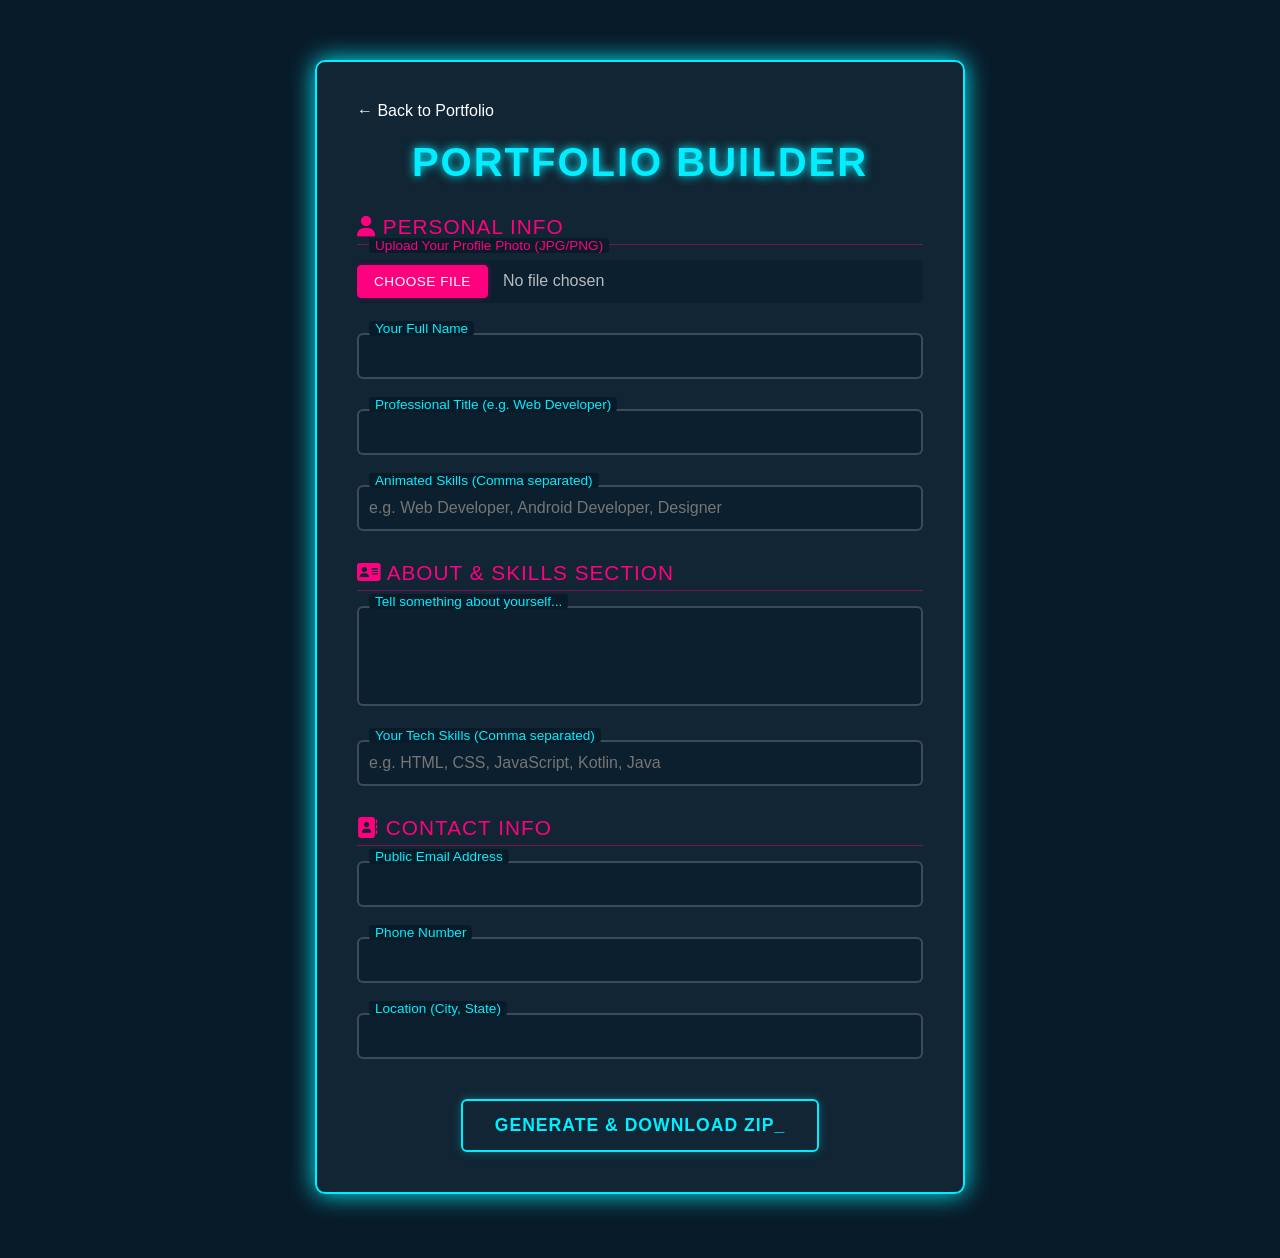
<file: create.html>
<!DOCTYPE html>
<html lang="en">
<head>
    <meta charset="UTF-8">
    <meta name="viewport" content="width=device-width, initial-scale=1.0">
    <title>Create Your Portfolio</title>
    <!-- Browser Tab Logo (Favicon) Fix -->
<!-- ORIGINAL BRAND LOGO: THE CYBER CORE NEXUS -->
<link rel="icon" type="image/svg+xml" href="data:image/svg+xml;utf8,<svg xmlns='http://www.w3.org/2000/svg' viewBox='0 0 32 32' width='96' height='96'><defs><linearGradient id='mohitBrand2' x1='0% ' y1='0% ' x2='100% ' y2='100% '><stop offset='0% ' stop-color='%2300eeff'/><stop offset='100% ' stop-color='%23ff007f'/></linearGradient></defs><path fill='none' stroke='url(%23mohitBrand2)' stroke-width='3' stroke-linejoin='round' d='M16 3l11 6v12l-11 8-11-8V9l11-6z'/><circle cx='16' cy='15' r='3' fill='%23ff007f'/><path fill='%2300eeff' d='M16 7v3m-5 5h3m5 0h3'/></svg>">
    <link rel="stylesheet" href="https://cdnjs.cloudflare.com/ajax/libs/font-awesome/6.5.1/css/all.min.css">
    <link rel="stylesheet" href="create-style.css">
</head>
<body>

    <div class="builder-container">
        <a href="index.html" class="back-home">← Back to Portfolio</a>
        <h1 class="builder-title">Portfolio Builder</h1>
        
        <form action="insert.php" method="POST" enctype="multipart/form-data">
            
            <div class="form-section-title"><i class="fa-solid fa-user"></i> Personal Info</div>
            
            <div class="input-group">
                <input type="file" name="user_image" accept="image/*" required style="border: none; padding: 5px 0;">
                <label style="top: -22px; color: #ff007f; font-size: 0.85rem;">Upload Your Profile Photo (JPG/PNG)</label>
            </div>

            <div class="input-group">
                <input type="text" name="user_name" required>
                <label>Your Full Name</label>
            </div>
            
            <div class="input-group">
                <input type="text" name="user_title" required>
                <label>Professional Title (e.g. Web Developer)</label>
            </div>

            <div class="input-group">
                <input type="text" name="user_typed_text" placeholder="e.g. Web Developer, Android Developer, Designer" required>
                <label>Animated Skills (Comma separated)</label>
            </div>

            <div class="form-section-title"><i class="fa-solid fa-address-card"></i> About & Skills Section</div>
            <div class="input-group">
                <textarea name="user_about" rows="4" required></textarea>
                <label>Tell something about yourself...</label>
            </div>

            <div class="input-group">
                <input type="text" name="user_skills" placeholder="e.g. HTML, CSS, JavaScript, Kotlin, Java" required>
                <label>Your Tech Skills (Comma separated)</label>
            </div>

            <div class="form-section-title"><i class="fa-solid fa-address-book"></i> Contact Info</div>
            <div class="input-group">
                <input type="email" name="user_email" required>
                <label>Public Email Address</label>
            </div>
            <div class="input-group">
                <input type="text" name="user_phone" required>
                <label>Phone Number</label>
            </div>
            <div class="input-group">
                <input type="text" name="user_location" required>
                <label>Location (City, State)</label>
            </div>

            <div style="margin-top: 40px; text-align: center;">
                <button type="submit" class="cyber-btn">
                    <span>Generate & Download Zip_</span>
                </button>
            </div>
        </form>
    </div>

</body>
</html>
</file>
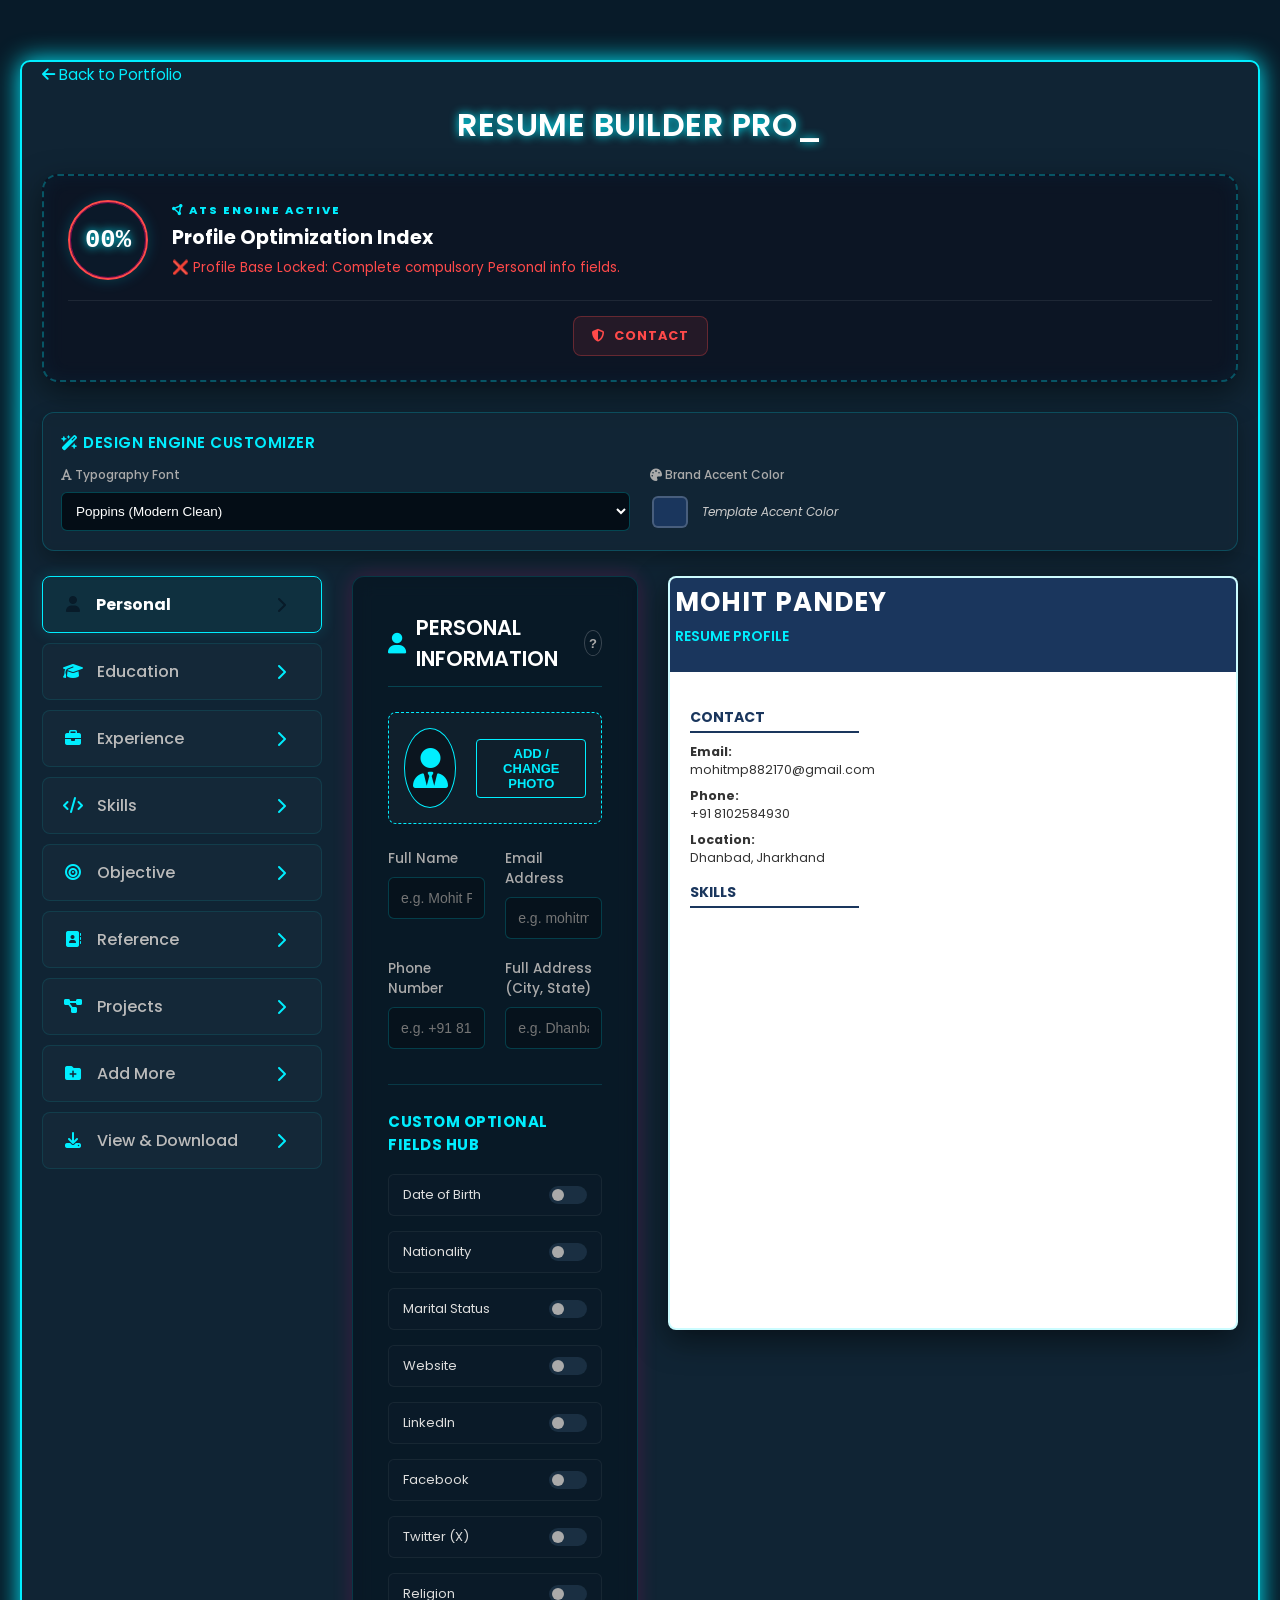
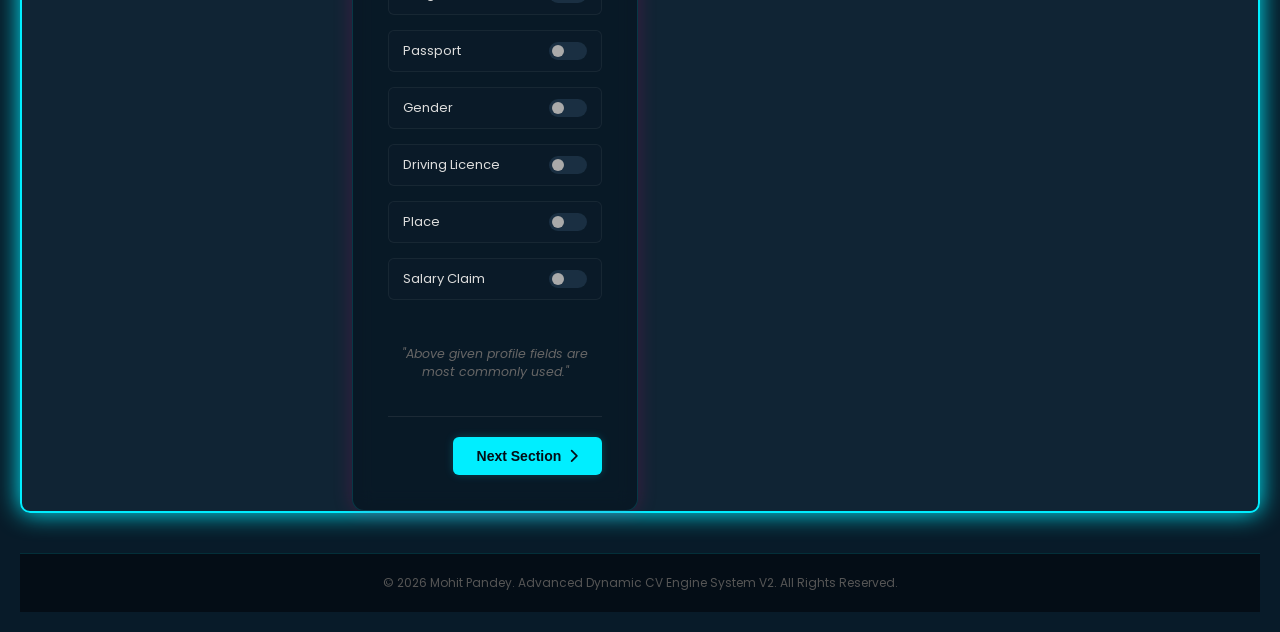
<file: resume.html>
<!DOCTYPE html>
<html lang="en">
<head>
    <meta charset="UTF-8">
    <meta name="viewport" content="width=device-width, initial-scale=1.0">
    <title>Resume Builder Pro | Studio Edition</title>
    <link rel="icon" type="image/svg+xml" href="data:image/svg+xml;utf8,<svg xmlns='http://www.w3.org/2000/svg' viewBox='0 0 32 32' width='96' height='96'><defs><linearGradient id='mohitBrand2' x1='0% ' y1='0% ' x2='100% ' y2='100% '><stop offset='0% ' stop-color='%2300eeff'/><stop offset='100% ' stop-color='%23ff007f'/></linearGradient></defs><path fill='none' stroke='url(%23mohitBrand2)' stroke-width='3' stroke-linejoin='round' d='M16 3l11 6v12l-11 8-11-8V9l11-6z'/><circle cx='16' cy='15' r='3' fill='%23ff007f'/><path fill='%2300eeff' d='M16 7v3m-5 5h3m5 0h3'/></svg>">
    <link rel="stylesheet" href="https://cdnjs.cloudflare.com/ajax/libs/font-awesome/6.5.1/css/all.min.css">

    <link rel="preconnect" href="https://fonts.googleapis.com">
    <link rel="preconnect" href="https://fonts.gstatic.com" crossorigin>
    <link href="https://fonts.googleapis.com/css2?family=Montserrat:ital,wght@0,100..900;1,100..900&family=Poppins:ital,wght@0,100..900;1,100..900&family=Roboto:ital,wght@0,100..900;1,100..900&display=swap" rel="stylesheet">
    <link rel="stylesheet" href="resume-style.css">
    <style>
        .builder-container { max-width: 1300px; margin: 40px auto; padding: 0 20px; }
        .builder-title { font-size: 2rem; color: #fff; margin-bottom: 25px; font-weight: 600; letter-spacing: 0.5px; }
        .back-home { color: #0ef; text-decoration: none; font-size: 0.95rem; margin-bottom: 15px; display: inline-block; transition: 0.3s; }
        .back-home:hover { text-shadow: 0 0 10px #0ef; }
        
        .resume-layout { display: flex; gap: 30px; margin-top: 20px; }
        .resume-sidebar { flex: 0 0 280px; display: flex; flex-direction: column; gap: 10px; }
        .section-tab { background: rgba(255,255,255,0.02); border: 1px solid rgba(0,239,255,0.1); color: #bbb; padding: 15px 20px; border-radius: 8px; cursor: pointer; display: flex; justify-content: space-between; align-items: center; transition: 0.3s; font-weight: 500; }
        .section-tab i.fa-solid { width: 20px; text-align: center; margin-right: 10px; color: #0ef; }
        .section-tab.active { background: rgba(0,239,255,0.06); border-color: #0ef; color: #fff; box-shadow: 0 0 15px rgba(0,239,255,0.15); }
        
        .form-content-area { flex: 1; background: rgba(6, 19, 31, 0.65); border: 1px solid rgba(0,239,255,0.15); padding: 35px; border-radius: 12px; min-height: 580px; backdrop-filter: blur(10px); position: relative; }
        .resume-form-section { display: none; }
        .resume-form-section.active { display: block; animation: sectionFade 0.4s ease; }
        @keyframes sectionFade { from { opacity: 0; transform: translateY(8px); } to { opacity: 1; transform: translateY(0); } }
        
        .section-header-row { display: flex; justify-content: space-between; align-items: center; border-bottom: 1px solid rgba(0,239,255,0.2); padding-bottom: 12px; margin-bottom: 25px; }
        .form-section-title { font-size: 1.3rem; font-weight: 600; color: #fff; display: flex; align-items: center; gap: 10px; }
        .form-section-title i { color: #0ef; }
        .help-trigger-btn { background: transparent; border: 1px solid rgba(255,255,255,0.2); color: #aaa; width: 26px; height: 26px; border-radius: 50%; cursor: pointer; font-weight: 600; font-size: 13px; transition: 0.3s; }
        .help-trigger-btn:hover { border-color: #0ef; color: #0ef; }
        
        .help-panel { display: none; background: rgba(0,0,0,0.3); border-left: 3px solid #0ef; padding: 15px; margin-bottom: 20px; border-radius: 0 6px 6px 0; }
        .help-panel h4 { font-size: 14px; color: #0ef; margin-bottom: 6px; }
        .help-panel ul { padding-left: 18px; font-size: 13px; color: #ccc; line-height: 1.6; }
        .help-panel ul li span { color: #ff007f; font-weight: bold; }
        
        .form-grid-matrix { display: grid; grid-template-columns: repeat(2, 1fr); gap: 20px; }
        .input-group-cell { display: flex; flex-direction: column; gap: 8px; }
        .input-group-cell.full-width { grid-column: span 2; }
        .input-group-cell label { font-size: 13.5px; color: #aaa; font-weight: 500; }
        .input-group-cell input, .input-group-cell textarea { width: 100%; padding: 12px; background: rgba(0,0,0,0.25); border: 1px solid rgba(0,239,255,0.2); border-radius: 6px; color: #fff; font-size: 14px; outline: none; transition: 0.3s; }
        .input-group-cell input:focus, .input-group-cell textarea:focus { border-color: #0ef; box-shadow: 0 0 10px rgba(0,239,255,0.2); }
        
        .optional-switches-box { margin-top: 35px; padding-top: 25px; border-top: 1px solid rgba(0,239,255,0.15); }
        .optional-switches-box h3 { font-size: 15px; color: #0ef; text-transform: uppercase; letter-spacing: 0.5px; margin-bottom: 18px; }
        .switches-grid { display: grid; grid-template-columns: repeat(auto-fill, minmax(180px, 1fr)); gap: 15px; }
        .switch-item { background: rgba(255,255,255,0.01); border: 1px solid rgba(255,255,255,0.05); padding: 10px 14px; border-radius: 6px; display: flex; justify-content: space-between; align-items: center; }
        .switch-item span { font-size: 13px; color: #ddd; }
        
        .switch { position: relative; display: inline-block; width: 38px; height: 18px; }
        .switch input { opacity: 0; width: 0; height: 0; }
        .slider { position: absolute; cursor: pointer; top: 0; left: 0; right: 0; bottom: 0; background-color: #1a2f42; border-radius: 20px; transition: 0.4s; }
        .slider:before { position: absolute; content: ""; height: 12px; width: 12px; left: 3px; bottom: 3px; background-color: #aaa; border-radius: 50%; transition: 0.4s; }
        input:checked + .slider { background-color: rgba(0, 239, 255, 0.2); }
        input:checked + .slider:before { background-color: #0ef; transform: translateX(20px); box-shadow: 0 0 5px #0ef; }
        
        .notice-info-text { font-size: 12.5px; color: #666; font-style: italic; text-align: center; margin-top: 25px; }
        .dynamic-appended-inputs, .dynamic-sections-area { display: grid; grid-template-columns: repeat(2, 1fr); gap: 20px; margin-top: 20px; }
        .dynamic-sections-area { grid-template-columns: 100%; }
        
        .wizard-footer-actions { margin-top: 35px; display: flex; justify-content: flex-end; gap: 15px; border-top: 1px solid rgba(255,255,255,0.08); padding-top: 20px; }
        .nav-action-btn { background: #0ef; color: #040d16; border: none; padding: 11px 24px; font-weight: 600; border-radius: 6px; cursor: pointer; display: flex; align-items: center; gap: 8px; font-size: 14px; transition: 0.3s; }
        .nav-action-btn:hover { background: #00b4d8; transform: translateY(-2px); box-shadow: 0 0 15px #0ef; }
        
        .template-grid { display: grid; grid-template-columns: repeat(4, 1fr); gap: 15px; margin-top: 15px; }
        .template-card { background: #040d16; border: 2px solid rgba(255,255,255,0.08); border-radius: 8px; padding: 10px; cursor: pointer; text-align: center; transition: 0.3s; }
        .template-card.active { border-color: #0ef; box-shadow: 0 0 15px rgba(0,239,255,0.25); }
        .template-card p { font-size: 12px; color: #aaa; margin-top: 8px; font-weight: 500; }
        .template-card.active p { color: #0ef; }
        .tpl-preview { height: 110px; background: #222; border-radius: 4px; }
        .tpl-51 { background: linear-gradient(to right, #0052d4, #fff 40%); }
        .tpl-52 { background: linear-gradient(to bottom, #d4af37 15%, #fff 15%); }
        .tpl-53 { background: linear-gradient(to right, #1e293b 30%, #fff 30%); }
        .tpl-54 { background: #0f172a; border: 1px dashed #0ef; }
        
        .live-canvas-preview-wrapper { width: 100%; background: #fff; color: #333; border-radius: 8px; padding: 40px; margin-top: 25px; box-shadow: 0 10px 30px rgba(0,0,0,0.5); }
        .cv-render-output-box { min-height: 700px; font-family: 'Arial', sans-serif; }
        
        @media (max-width: 768px) {
            .resume-layout { flex-direction: column; }
            .resume-sidebar { flex-direction: row; flex-wrap: wrap; justify-content: center; }
            .section-tab { padding: 10px 12px; font-size: 13px; }
            .section-tab i.fa-chevron-right { display: none; }
            .form-grid-matrix, .dynamic-appended-inputs { grid-template-columns: 100%; }
            .input-group-cell.full-width { grid-column: span 1; }
            .template-grid { grid-template-columns: repeat(2, 1fr); }
            .live-canvas-preview-wrapper { padding: 15px; }
        }
    </style>
</head>
<body>

    <div class="builder-container no-print">
        <a href="index.html" class="back-home"><i class="fa-solid fa-arrow-left"></i> Back to Portfolio</a>
        <h1 class="builder-title">Resume Builder Pro_</h1>

        <div class="cyber-ats-widget">
            <div class="ats-diagnostic-core">
                <div class="radar-box">
                    <div class="radar-pulse"></div>
                    <div class="radar-scan-line"></div>
                    <span id="atsScoreBadge" class="cyber-percentage">00%</span>
                </div>
                <div class="diagnostic-info">
                    <span class="system-status-tag"><i class="fa-solid fa-circle-nodes"></i> ATS ENGINE ACTIVE</span>
                    <h4 class="brand-widget-title">Profile Optimization Index</h4>
                    <p id="atsFeedbackText" class="cyber-feedback-msg">System awaiting core data matrix...</p>
                </div>
            </div>
            
            <div class="ats-modules-grid">
                <div class="module-tag critical" id="mod-contact"><i class="fa-solid fa-shield-halved"></i> Contact</div>
                <div class="module-tag critical" id="mod-education"><i class="fa-solid fa-terminal"></i> Education</div>
                <div class="module-tag critical" id="mod-experience"><i class="fa-solid fa-briefcase"></i> Experience</div>
                <div class="module-tag critical" id="mod-skills"><i class="fa-solid fa-code-branch"></i> Skills</div>
                <div class="module-tag critical" id="mod-objective"><i class="fa-solid fa-bullseye"></i> Objective</div>
                <div class="module-tag critical" id="mod-reference"><i class="fa-solid fa-address-book"></i> Reference</div>
                <div class="module-tag critical" id="mod-projects"><i class="fa-solid fa-cubes"></i> Projects</div>
                <div class="module-tag critical" id="mod-addmore"><i class="fa-solid fa-folder-plus"></i> Add More</div>
            </div>
        </div>

        <div class="design-customizer-panel">
            <div class="customizer-header">
                <h5><i class="fa-solid fa-wand-magic-sparkles"></i> Design Engine Customizer</h5>
            </div>
            <div class="customizer-controls-grid">
                <div class="control-item">
                    <label><i class="fa-solid fa-font"></i> Typography Font</label>
                    <select id="resumeFontSelector" class="custom-select-tool">
                        <option value="'Arial', sans-serif">Standard Arial (Corporate)</option>
                        <option value="'Poppins', sans-serif" selected>Poppins (Modern Clean)</option>
                        <option value="'Montserrat', sans-serif">Montserrat (Premium Bold)</option>
                        <option value="'Roboto', sans-serif">Roboto (Tech Sleek)</option>
                        <option value="'Georgia', serif">Georgia (Elegant Serif)</option>
                    </select>
                </div>
                <div class="control-item">
                    <label><i class="fa-solid fa-palette"></i> Brand Accent Color</label>
                    <div class="color-picker-wrapper">
                        <input type="color" id="resumeColorPicker" class="custom-color-tool" value="#1a365d">
                        <span class="color-hint-text">Template Accent Color</span>
                    </div>
                </div>
            </div>
        </div>
        
        <form action="generate-resume.php" method="POST" enctype="multipart/form-data" id="wizardMasterForm">
            <div class="resume-layout">
                
                <div class="resume-sidebar">
                    <div class="section-tab active" data-target="1" onclick="switchWizardStep('1')"><span><i class="fa-solid fa-user"></i> Personal</span><i class="fa-solid fa-chevron-right"></i></div>
                    <div class="section-tab" data-target="2" onclick="switchWizardStep('2')"><span><i class="fa-solid fa-graduation-cap"></i> Education</span><i class="fa-solid fa-chevron-right"></i></div>
                    <div class="section-tab" data-target="3" onclick="switchWizardStep('3')"><span><i class="fa-solid fa-briefcase"></i> Experience</span><i class="fa-solid fa-chevron-right"></i></div>
                    <div class="section-tab" data-target="4" onclick="switchWizardStep('4')"><span><i class="fa-solid fa-code"></i> Skills</span><i class="fa-solid fa-chevron-right"></i></div>
                    <div class="section-tab" data-target="5" onclick="switchWizardStep('5')"><span><i class="fa-solid fa-bullseye"></i> Objective</span><i class="fa-solid fa-chevron-right"></i></div>
                    <div class="section-tab" data-target="6" onclick="switchWizardStep('6')"><span><i class="fa-solid fa-address-book"></i> Reference</span><i class="fa-solid fa-chevron-right"></i></div>
                    <div class="section-tab" data-target="7" onclick="switchWizardStep('7')"><span><i class="fa-solid fa-diagram-project"></i> Projects</span><i class="fa-solid fa-chevron-right"></i></div>
                    <div class="section-tab" data-target="8" onclick="switchWizardStep('8')"><span><i class="fa-solid fa-folder-plus"></i> Add More</span><i class="fa-solid fa-chevron-right"></i></div>
                    <div class="section-tab" data-target="9" onclick="switchWizardStep('9')"><span><i class="fa-solid fa-download"></i> View & Download</span><i class="fa-solid fa-chevron-right"></i></div>
                </div>

                <div class="form-content-area">
                    
                    <div class="resume-form-section active" id="step-1">
                        <div class="section-header-row">
                            <div class="form-section-title"><i class="fa-solid fa-user"></i> Personal Information</div>
                            <button type="button" class="help-trigger-btn" onclick="toggleHelp('personal-help')">?</button>
                        </div>
                        
                        <div class="help-panel" id="personal-help">
                            <h4><i class="fa-solid fa-circle-info"></i> Help Guide: Personal Details</h4>
                            <ul>
                                <li><span>Compulsory Fields:</span> Full Name, Email, Phone aur Address compulsory hain.</li>
                            </ul>
                        </div>

                        <div class="photo-uploader-container" style="margin-bottom: 25px; display: flex; align-items: center; gap: 20px;">
                            <div class="avatar-preview-box" id="avatarPreview" style="width: 80px; height: 80px; border-radius: 50%; background: rgba(0,0,0,0.3); border: 1px solid #0ef; display: flex; justify-content: center; align-items: center; font-size: 2rem; color: #0ef; overflow: hidden;">
                                <i class="fa-solid fa-user-tie"></i>
                            </div>
                            <div class="upload-action-btns">
                                <input type="file" id="realFolderFile" name="res_image" accept="image/*" style="display: none;" onchange="previewImage(this)">
                                <button type="button" class="photo-btn btn-change" onclick="triggerUpload()" style="background: transparent; border: 1px solid #0ef; color: #0ef; padding: 6px 12px; border-radius: 4px; cursor: pointer; font-size: 13px;">Add / Change Photo</button>
                                <button type="button" class="photo-btn btn-remove" id="removeImgBtn" onclick="removeSelectedImage()" style="display: none; background: transparent; border: 1px solid #ff007f; color: #ff007f; padding: 6px 12px; border-radius: 4px; cursor: pointer; font-size: 13px; margin-left: 10px;">Remove Photo</button>
                            </div>
                        </div>

                        <div class="form-grid-matrix">
                            <div class="input-group-cell"><label>Full Name</label><input type="text" id="res_name" name="res_name" placeholder="e.g. Mohit Pandey" spellcheck="true" required></div>
                            <div class="input-group-cell"><label>Email Address</label><input type="email" id="res_email" name="res_email" placeholder="e.g. mohitmp882170@gmail.com" spellcheck="true" required></div>
                            <div class="input-group-cell"><label>Phone Number</label><input type="text" id="res_phone" name="res_phone" placeholder="e.g. +91 8102584930" spellcheck="true" required></div>
                            <div class="input-group-cell"><label>Full Address (City, State)</label><input type="text" id="res_address" name="res_address" placeholder="e.g. Dhanbad, Jharkhand" spellcheck="true" required></div>
                        </div>

                        <div class="ats-mentor-box" id="mentor-personal" style="display: none; margin-top: 15px; margin-bottom: 25px;">
                            <div class="mentor-alert-status" id="status-personal"></div>
                            <div class="mentor-suggestions-list" id="suggest-personal"></div>
                        </div>

                        <div class="optional-switches-box">
                            <h3>Custom Optional Fields Hub</h3>
                            <div class="switches-grid">
                                <div class="switch-item"><span>Date of Birth</span><label class="switch"><input type="checkbox" class="field-toggle" data-field="dob" onchange="toggleFieldInput('dob')"><span class="slider"></span></label></div>
                                <div class="switch-item"><span>Nationality</span><label class="switch"><input type="checkbox" class="field-toggle" data-field="nationality" onchange="toggleFieldInput('nationality')"><span class="slider"></span></label></div>
                                <div class="switch-item"><span>Marital Status</span><label class="switch"><input type="checkbox" class="field-toggle" data-field="marital" onchange="toggleFieldInput('marital')"><span class="slider"></span></label></div>
                                <div class="switch-item"><span>Website</span><label class="switch"><input type="checkbox" class="field-toggle" data-field="website" onchange="toggleFieldInput('website')"><span class="slider"></span></label></div>
                                <div class="switch-item"><span>LinkedIn</span><label class="switch"><input type="checkbox" class="field-toggle" data-field="linkedin" onchange="toggleFieldInput('linkedin')"><span class="slider"></span></label></div>
                                <div class="switch-item"><span>Facebook</span><label class="switch"><input type="checkbox" class="field-toggle" data-field="facebook" onchange="toggleFieldInput('facebook')"><span class="slider"></span></label></div>
                                <div class="switch-item"><span>Twitter (X)</span><label class="switch"><input type="checkbox" class="field-toggle" data-field="twitter" onchange="toggleFieldInput('twitter')"><span class="slider"></span></label></div>
                                <div class="switch-item"><span>Religion</span><label class="switch"><input type="checkbox" class="field-toggle" data-field="religion" onchange="toggleFieldInput('religion')"><span class="slider"></span></label></div>
                                <div class="switch-item"><span>Passport</span><label class="switch"><input type="checkbox" class="field-toggle" data-field="passport" onchange="toggleFieldInput('passport')"><span class="slider"></span></label></div>
                                <div class="switch-item"><span>Gender</span><label class="switch"><input type="checkbox" class="field-toggle" data-field="gender" onchange="toggleFieldInput('gender')"><span class="slider"></span></label></div>
                                <div class="switch-item"><span>Driving Licence</span><label class="switch"><input type="checkbox" class="field-toggle" data-field="licence" onchange="toggleFieldInput('licence')"><span class="slider"></span></label></div>
                                <div class="switch-item"><span>Place</span><label class="switch"><input type="checkbox" class="field-toggle" data-field="place" onchange="toggleFieldInput('place')"><span class="slider"></span></label></div>
                                <div class="switch-item"><span>Salary Claim</span><label class="switch"><input type="checkbox" class="field-toggle" data-field="salary" onchange="toggleFieldInput('salary')"><span class="slider"></span></label></div>
                            </div>
                            
                            <div class="dynamic-appended-inputs" id="personalDynamicContainer"></div>
                            <p class="notice-info-text">"Above given profile fields are most commonly used."</p>
                        </div>

                        <div class="wizard-footer-actions"><button type="button" class="nav-action-btn" onclick="switchWizardStep('2')">Next Section <i class="fa-solid fa-chevron-right"></i></button></div>
                    </div>

                    <div class="resume-form-section" id="step-2">
                        <div class="section-header-row"><div class="form-section-title"><i class="fa-solid fa-graduation-cap"></i> Education Timeline</div></div>
                        <div class="input-group-cell full-width">
                            <label>Education Qualifications</label>
                            <textarea id="res_education" name="res_education" rows="6" placeholder="Please fill your education history...&#10;Ex: 10th - CBSE Board (90%)&#10;12th - CBSE Board (85%)&#10;Highest Education: BCA - CGC Jhanjheri (Current CGPA: 8.07) [2022-2025]" spellcheck="true" required></textarea>
                        </div>
                        
                        <div class="ats-mentor-box" id="mentor-education" style="display: none; margin-top: 12px;">
                            <div class="mentor-alert-status" id="status-education"></div>
                            <div class="mentor-suggestions-list" id="suggest-education"></div>
                        </div>

                        <div class="wizard-footer-actions"><button type="button" class="nav-action-btn" onclick="switchWizardStep('3')">Next Section <i class="fa-solid fa-chevron-right"></i></button></div>
                    </div>

                    <div class="resume-form-section" id="step-3">
                        <div class="section-header-row"><div class="form-section-title"><i class="fa-solid fa-briefcase"></i> Work Experience</div></div>
                        <div class="input-group-cell full-width">
                            <label>Experience / Internships Record</label>
                            <textarea id="res_experience" name="res_experience" rows="6" placeholder="Manually enter your work experience history details here...&#10;If you don't have prior records, type 'I am a Fresher'..." spellcheck="true" required></textarea>
                        </div>

                        <div class="ats-mentor-box" id="mentor-experience" style="display: none; margin-top: 12px;">
                            <div class="mentor-alert-status" id="status-experience"></div>
                            <div class="mentor-suggestions-list" id="suggest-experience"></div>
                        </div>

                        <div class="wizard-footer-actions"><button type="button" class="nav-action-btn" onclick="switchWizardStep('4')">Next Section <i class="fa-solid fa-chevron-right"></i></button></div>
                    </div>

                    <div class="resume-form-section" id="step-4">
                        <div class="section-header-row"><div class="form-section-title"><i class="fa-solid fa-laptop-code"></i> Technical Matrix</div></div>
                        <div class="input-group-cell full-width">
                            <label>Technical Skills (Comma separated)</label>
                            <input type="text" id="res_skills" name="res_skills" placeholder="e.g. Kotlin, Java, XML Programming, Web Development, PHP, SQL, HTML5, CSS3" spellcheck="true" required>
                        </div>

                        <div class="ats-mentor-box" id="mentor-skills" style="display: none; margin-top: 12px;">
                            <div class="mentor-alert-status" id="status-skills"></div>
                            <div class="mentor-suggestions-list" id="suggest-skills"></div>
                        </div>

                        <div class="wizard-footer-actions"><button type="button" class="nav-action-btn" onclick="switchWizardStep('5')">Next Section <i class="fa-solid fa-chevron-right"></i></button></div>
                    </div>

                    <div class="resume-form-section" id="step-5">
                        <div class="section-header-row"><div class="form-section-title"><i class="fa-solid fa-bullseye"></i> Career Objective</div></div>
                        <div class="input-group-cell full-width">
                            <label>Professional Career Profile Objective</label>
                            <textarea id="res_objective" name="res_objective" rows="5" placeholder="Enter your career purpose statement..." spellcheck="true" required></textarea>
                        </div>

                        <div class="ats-mentor-box" id="mentor-objective" style="display: none; margin-top: 12px;">
                            <div class="mentor-alert-status" id="status-objective"></div>
                            <div class="mentor-suggestions-list" id="suggest-objective"></div>
                        </div>

                        <div class="wizard-footer-actions"><button type="button" class="nav-action-btn" onclick="switchWizardStep('6')">Next Section <i class="fa-solid fa-chevron-right"></i></button></div>
                    </div>

                    <div class="resume-form-section" id="step-6">
                        <div class="section-header-row"><div class="form-section-title"><i class="fa-solid fa-address-book"></i> Professional References</div></div>
                        <div class="input-group-cell full-width">
                            <label>References (Optional Field Details)</label>
                            <textarea id="res_reference" name="res_reference" rows="4" placeholder="Enter reference credentials details like Name, Designation, Institution Data..." spellcheck="true"></textarea>
                        </div>

                        <div class="ats-mentor-box" id="mentor-reference" style="display: none; margin-top: 12px;">
                            <div class="mentor-alert-status" id="status-reference"></div>
                            <div class="mentor-suggestions-list" id="suggest-reference"></div>
                        </div>

                        <div class="wizard-footer-actions"><button type="button" class="nav-action-btn" onclick="switchWizardStep('7')">Next Section <i class="fa-solid fa-chevron-right"></i></button></div>
                    </div>

                    <div class="resume-form-section" id="step-7">
                        <div class="section-header-row"><div class="form-section-title"><i class="fa-solid fa-diagram-project"></i> Key Projects Showcase</div></div>
                        <div class="input-group-cell full-width">
                            <label>Featured Projects Specifications</label>
                            <textarea id="res_projects" name="res_projects" rows="5" placeholder="e.g. Family Safety App: Built tracking engine maps features using Kotlin..." spellcheck="true" required></textarea>
                        </div>

                        <div class="ats-mentor-box" id="mentor-projects" style="display: none; margin-top: 12px;">
                            <div class="mentor-alert-status" id="status-projects"></div>
                            <div class="mentor-suggestions-list" id="suggest-projects"></div>
                        </div>

                        <div class="wizard-footer-actions"><button type="button" class="nav-action-btn" onclick="switchWizardStep('8')">Next Section <i class="fa-solid fa-chevron-right"></i></button></div>
                    </div>

                    <div class="resume-form-section" id="step-8">
                        <div class="section-header-row"><div class="form-section-title"><i class="fa-solid fa-folder-plus"></i> Add More Custom Sections</div></div>
                        <div class="switches-grid">
                            <div class="switch-item"><span>Interests</span><label class="switch"><input type="checkbox" class="sec-toggle" onchange="toggleDynamicSection('interests', 'Interests / Hobbies', 'e.g. Android Coding, Open Source Contributions, Blogging...')"><span class="slider"></span></label></div>
                            <div class="switch-item"><span>Achievements & Awards</span><label class="switch"><input type="checkbox" class="sec-toggle" onchange="toggleDynamicSection('awards', 'Achievements & Awards', 'e.g. Secured 1st Position in State Tech Hackathon Event...')"><span class="slider"></span></label></div>
                            <div class="switch-item"><span>Activities</span><label class="switch"><input type="checkbox" class="sec-toggle" onchange="toggleDynamicSection('activities', 'Extracurricular Activities', 'e.g. Team Leader at Technical Fest Club Systems...')"><span class="slider"></span></label></div>
                            <div class="switch-item"><span>Publications</span><label class="switch"><input type="checkbox" class="sec-toggle" onchange="toggleDynamicSection('publications', 'Research Publications', 'Enter scientific research papers or technical reports details...')"><span class="slider"></span></label></div>
                            <div class="switch-item"><span>Languages</span><label class="switch"><input type="checkbox" class="sec-toggle" onchange="toggleDynamicSection('languages', 'Languages Known', 'e.g. English (Professional), Hindi (Native Fluency)')"><span class="slider"></span></label></div>
                            <div class="switch-item"><span>Additional Info</span><label class="switch"><input type="checkbox" class="sec-toggle" onchange="toggleDynamicSection('additional', 'Additional Information', 'Enter extra dynamic certifications data here...')"><span class="slider"></span></label></div>
                            <div class="switch-item"><span>Signature</span><label class="switch"><input type="checkbox" class="sec-toggle" onchange="toggleDynamicSection('signature', 'Authorized Digital Signature Name', 'e.g. Mohit Pandey')"><span class="slider"></span></label></div>
                        </div>
                        
                        <div class="dynamic-sections-area" id="customSectionsDynamicArea"></div>

                        <div class="ats-mentor-box" id="mentor-addmore" style="display: none; margin-top: 15px;">
                            <div class="mentor-alert-status" id="status-addmore"></div>
                            <div class="mentor-suggestions-list" id="suggest-addmore"></div>
                        </div>

                        <div class="wizard-footer-actions"><button type="button" class="nav-action-btn" onclick="switchWizardStep('9')">Go to Preview Hub <i class="fa-solid fa-eye"></i></button></div>
                    </div>

                    <div class="resume-form-section" id="step-9">
                        <div class="section-header-row"><div class="form-section-title"><i class="fa-solid fa-images"></i> Live Previews & Templates Center</div></div>
                        
                        <div class="template-grid">
                            <input type="hidden" name="chosen_template" id="selectedTemplateInput" value="51">
                            <div class="template-card active" id="tpl51" onclick="selectActiveThemeTemplate('51')"><div class="tpl-preview tpl-51"></div><p>Corporate Blue (Tpl 51)</p></div>
                            <div class="template-card" id="tpl52" onclick="selectActiveThemeTemplate('52')"><div class="tpl-preview tpl-52"></div><p>Gold Minimal (Tpl 52)</p></div>
                            <div class="template-card" id="tpl53" onclick="selectActiveThemeTemplate('53')"><div class="tpl-preview tpl-53"></div><p>Dark Accent Sidebar (Tpl 53)</p></div>
                            <div class="template-card" id="tpl54" onclick="selectActiveThemeTemplate('54')"><div class="tpl-preview tpl-54"></div><p>Neon Cyber Clean (Tpl 54)</p></div>
                        </div>

                        <div class="wizard-footer-actions" style="justify-content: center; margin-top: 40px;">
                            <button type="submit" class="nav-action-btn download-btn" style="background: linear-gradient(135deg, #ff007f, #7928ca); color: #fff; padding: 16px 40px; box-shadow: 0 0 20px rgba(255,0,127,0.4); font-size: 16px; border-radius: 8px; border: none; font-weight: 700; letter-spacing: 0.5px;">
                                <i class="fa-solid fa-cloud-arrow-down"></i> Compile & Generate Document Layout_
                            </button>
                        </div>
                    </div>

                </div>

                <div class="live-canvas-preview-wrapper" id="canvasPrintTarget">
                    <div class="realtimeLiveRenderBox-container" style="width:100%; height:100%;">
                        <div class="cv-render-output-box" id="realtimeLiveRenderBox"></div>
                    </div>
                </div>

            </div>
        </form>
    </div>

    <div class="custom-footer no-print">
        <div class="footer-content">
            <p>&copy; 2026 Mohit Pandey. Advanced Dynamic CV Engine System V2. All Rights Reserved.</p>
        </div>
    </div>

    <script src="app.js"></script>
    <script>
        const fieldMetaDict = {
            'dob': { label: 'Date of Birth', placeholder: 'e.g. 15 August 2002' },
            'nationality': { label: 'Nationality', placeholder: 'e.g. Indian' },
            'marital': { label: 'Marital Status', placeholder: 'e.g. Single / Married' },
            'website': { label: 'Personal Portfolio Link', placeholder: 'e.g. https://mohitmp.dev' },
            'linkedin': { label: 'LinkedIn Profile URL', placeholder: 'e.g. https://linkedin.com/in/mohit...' },
            'facebook': { label: 'Facebook Link', placeholder: 'e.g. https://facebook.com/...' },
            'twitter': { label: 'Twitter (X) Link', placeholder: 'e.g. https://x.com/...' },
            'religion': { label: 'Religion', placeholder: 'e.g. Hinduism' },
            'passport': { label: 'Passport Details / No', placeholder: 'e.g. Available / No Record' },
            'gender': { label: 'Gender', placeholder: 'e.g. Male / Female' },
            'licence': { label: 'Driving Licence No', placeholder: 'e.g. LMV License Details...' },
            'place': { label: 'Place / City', placeholder: 'e.g. Dhanbad' },
            'salary': { label: 'Salary Claim / Expectation', placeholder: 'e.g. Negotiable / Industry Standards' }
        };

        let dynamicFieldKeysTrackers = [];
        let dynamicSectionKeysTrackers = {};

        function switchWizardStep(stepId) {
            document.querySelectorAll('.resume-form-section').forEach(sec => sec.classList.remove('active'));
            document.querySelectorAll('.section-tab').forEach(tab => tab.classList.remove('active'));
            
            document.getElementById(`step-${stepId}`).classList.add('active');
            const correspondingTab = document.querySelector(`.section-tab[data-target="${stepId}"]`);
            if(correspondingTab) correspondingTab.classList.add('active');
            
            window.scrollTo(0, 0);
            if(stepId === '9') renderRealtimeLivePreviewDocumentCanvas();
        }

        function toggleFieldInput(key) {
            const container = document.getElementById('personalDynamicContainer');
            const checkbox = document.querySelector(`.field-toggle[data-field="${key}"]`);
            
            if (checkbox.checked) {
                dynamicFieldKeysTrackers.push(key);
                const wrap = document.createElement('div');
                wrap.className = 'input-group-cell';
                wrap.id = `dyn-wrap-${key}`;
                wrap.innerHTML = `<label>${fieldMetaDict[key].label}</label><input type="text" id="dyn-input-${key}" name="custom_${key}" placeholder="${fieldMetaDict[key].placeholder}" spellcheck="true">`;
                container.appendChild(wrap);
            } else {
                dynamicFieldKeysTrackers = dynamicFieldKeysTrackers.filter(k => k !== key);
                const wrapElement = document.getElementById(`dyn-wrap-${key}`);
                if (wrapElement) wrapElement.remove();
            }
        }

        function toggleDynamicSection(key, title, placeholder) {
            const container = document.getElementById('customSectionsDynamicArea');
            const checkbox = event.target;
            
            if (checkbox.checked) {
                dynamicSectionKeysTrackers[key] = title;
                const wrap = document.createElement('div');
                wrap.className = 'input-group-cell full-width';
                wrap.id = `dyn-sec-wrap-${key}`;
                wrap.innerHTML = `<label>${title}</label><textarea id="dyn-sec-input-${key}" name="sec_${key}" rows="4" placeholder="${placeholder}" spellcheck="true"></textarea>`;
                container.appendChild(wrap);
            } else {
                delete dynamicSectionKeysTrackers[key];
                const wrapElement = document.getElementById(`dyn-sec-wrap-${key}`);
                if (wrapElement) wrapElement.remove();
            }
        }

        function selectActiveThemeTemplate(id) {
            document.querySelectorAll('.template-card').forEach(card => card.classList.remove('active'));
            document.getElementById('tpl' + id).classList.add('active');
            document.getElementById('selectedTemplateInput').value = id;
            renderRealtimeLivePreviewDocumentCanvas();
        }

        function toggleHelp(id) {
            const panel = document.getElementById(id);
            panel.style.display = (panel.style.display === 'block') ? 'none' : 'block';
        }

        function triggerUpload() { document.getElementById('realFolderFile').click(); }
        
        let localUploadedPhotoBase64Data = "";
        function previewImage(input) {
            const previewBox = document.getElementById('avatarPreview');
            const removeBtn = document.getElementById('removeImgBtn');
            if (input.files && input.files[0]) {
                const reader = new FileReader();
                reader.onload = function(e) {
                    localUploadedPhotoBase64Data = e.target.result;
                    previewBox.innerHTML = `<img src="${e.target.result}" alt="Preview" style="width:100%; height:100%; object-fit:cover;">`;
                    removeBtn.style.display = 'inline-block';
                }
                reader.readAsDataURL(input.files[0]);
            }
        }

        function removeSelectedImage() {
            document.getElementById('realFolderFile').value = "";
            localUploadedPhotoBase64Data = "";
            document.getElementById('avatarPreview').innerHTML = `<i class="fa-solid fa-user-tie"></i>`;
            document.getElementById('removeImgBtn').style.display = 'none';
        }

        // ==================== 🚀 HIGH PERFORMANCE REAL-TIME MASTER DESIGN GENERATOR ====================
        function renderRealtimeLivePreviewDocumentCanvas() {
            const outputBox = document.getElementById('realtimeLiveRenderBox');
            if (!outputBox) return;

            const theme = document.getElementById('selectedTemplateInput')?.value || "51";
            const chosenFont = document.getElementById('resumeFontSelector')?.value || "'Poppins', sans-serif";
            const chosenColor = document.getElementById('resumeColorPicker')?.value || "#1a365d";

            const name = document.getElementById('res_name').value || 'MOHIT PANDEY';
            const email = document.getElementById('res_email').value || 'mohitmp882170@gmail.com';
            const phone = document.getElementById('res_phone').value || '+91 8102584930';
            const address = document.getElementById('res_address').value || 'Dhanbad, Jharkhand';
            const education = document.getElementById('res_education').value || '';
            const experience = document.getElementById('res_experience').value || '';
            const skills = document.getElementById('res_skills').value || '';
            const objective = document.getElementById('res_objective').value || '';
            const reference = document.getElementById('res_reference').value || '';
            const projects = document.getElementById('res_projects').value || '';

            let profileOptionalsHtmlText = "";
            dynamicFieldKeysTrackers.forEach(key => {
                const element = document.getElementById(`dyn-input-${key}`);
                const value = element ? element.value : '';
                if(value) profileOptionalsHtmlText += `<p style="margin-bottom:4px; font-size:13px; color:inherit;"><strong>${fieldMetaDict[key].label}:</strong> ${value}</p>`;
            });

            let appendedBlocksSectionsHtmlText = "";
            Object.keys(dynamicSectionKeysTrackers).forEach(key => {
                const element = document.getElementById(`dyn-sec-input-${key}`);
                const value = element ? element.value : '';
                if(value) {
                    let titleColor = (theme === '54') ? '#ff007f' : chosenColor;
                    let textColor = (theme === '54') ? '#e9d5ff' : '#333';
                    let borderStyle = (theme === '54') ? '1px solid rgba(0,239,255,0.3)' : `1px solid ${chosenColor}40`;

                    appendedBlocksSectionsHtmlText += `
                        <div style="margin-bottom:20px; font-family:${chosenFont};">
                            <h3 style="font-size:14px; text-transform:uppercase; border-bottom:${borderStyle}; padding-bottom:3px; margin-bottom:6px; color:${titleColor}; font-weight:700;">${dynamicSectionKeysTrackers[key]}</h3>
                            <p style="font-size:13px; color:${textColor}; line-height:1.5; white-space:pre-line;">${value}</p>
                        </div>
                    `;
                }
            });

            let builtLayoutBlueprintString = "";
            
            if (theme === '51') {
                builtLayoutBlueprintString = `
                    <div style="font-family:${chosenFont}; min-height:750px; background:#fff; color:#333;">
                        <div style="background:${chosenColor}; color:#fff; padding:25px; margin:-40px -40px 25px -40px; display:flex; justify-content:space-between; align-items:center; border-radius:8px 8px 0 0; transition: background 0.2s;">
                            <div>
                                <h1 style="font-size:26px; text-transform:uppercase; font-weight:700; letter-spacing:1px; margin:0;">${name}</h1>
                                <p style="color:#00eeff; font-size:14px; font-weight:600; margin-top:4px; margin-bottom:0;">RESUME PROFILE</p>
                            </div>
                            ${localUploadedPhotoBase64Data ? `<div style="width:85px; height:85px; border-radius:50%; border:3px solid #fff; overflow:hidden;"><img src="${localUploadedPhotoBase64Data}" style="width:100%; height:100%; object-fit:cover;"></div>` : ''}
                        </div>
                        <div style="display:grid; grid-template-columns:32% 68%; gap:25px; padding-top:10px;">
                            <div style="color:#333;">
                                <h3 style="color:${chosenColor}; font-size:14px; text-transform:uppercase; border-bottom:2px solid ${chosenColor}; padding-bottom:3px; margin-bottom:10px; font-weight:700;">Contact</h3>
                                <p style="font-size:12.5px; margin-bottom:8px;"><strong>Email:</strong><br>${email}</p>
                                <p style="font-size:12.5px; margin-bottom:8px;"><strong>Phone:</strong><br>${phone}</p>
                                <p style="font-size:12.5px; margin-bottom:15px;"><strong>Location:</strong><br>${address}</p>
                                ${profileOptionalsHtmlText ? `<h3 style="color:${chosenColor}; font-size:14px; text-transform:uppercase; border-bottom:2px solid ${chosenColor}; padding-bottom:3px; margin-bottom:10px; font-weight:700;">Profile</h3><div style="font-size:12px; margin-bottom:15px;">${profileOptionalsHtmlText}</div>` : ''}
                                <h3 style="color:${chosenColor}; font-size:14px; text-transform:uppercase; border-bottom:2px solid ${chosenColor}; padding-bottom:3px; margin-bottom:10px; font-weight:700;">Skills</h3>
                                <p style="font-size:13px; line-height:1.5;">${skills}</p>
                            </div>
                            <div style="color:#333;">
                                ${objective ? `<div style="margin-bottom:15px;"><h3 style="color:${chosenColor}; font-size:14px; text-transform:uppercase; border-bottom:2px solid ${chosenColor}; padding-bottom:3px; margin-bottom:6px; font-weight:700;">Objective</h3><p style="font-size:13px; line-height:1.5;">${objective}</p></div>` : ''}
                                ${education ? `<div style="margin-bottom:15px;"><h3 style="color:${chosenColor}; font-size:14px; text-transform:uppercase; border-bottom:2px solid ${chosenColor}; padding-bottom:3px; margin-bottom:6px; font-weight:700;">Education</h3><p style="font-size:13px; line-height:1.5; white-space:pre-line;">${education}</p></div>` : ''}
                                ${experience ? `<div style="margin-bottom:15px;"><h3 style="color:${chosenColor}; font-size:14px; text-transform:uppercase; border-bottom:2px solid ${chosenColor}; padding-bottom:3px; margin-bottom:6px; font-weight:700;">Experience</h3><p style="font-size:13px; line-height:1.5; white-space:pre-line;">${experience}</p></div>` : ''}
                                ${projects ? `<div style="margin-bottom:15px;"><h3 style="color:${chosenColor}; font-size:14px; text-transform:uppercase; border-bottom:2px solid ${chosenColor}; padding-bottom:3px; margin-bottom:6px; font-weight:700;">Projects</h3><p style="font-size:13px; line-height:1.5; white-space:pre-line;">${projects}</p></div>` : ''}
                                ${reference ? `<div style="margin-bottom:15px;"><h3 style="color:${chosenColor}; font-size:14px; text-transform:uppercase; border-bottom:2px solid ${chosenColor}; padding-bottom:3px; margin-bottom:6px; font-weight:700;">References</h3><p style="font-size:13px; line-height:1.5; white-space:pre-line;">${reference}</p></div>` : ''}
                                <div>${appendedBlocksSectionsHtmlText}</div>
                            </div>
                        </div>
                    </div>
                `;
            }
            else if (theme === '52') {
                builtLayoutBlueprintString = `
                    <div style="font-family:${chosenFont}; display:grid; grid-template-columns:30% 70%; gap:30px; margin:-40px; min-height:750px; background:#fff; color:#222;">
                        <div style="background:#fcfbf7; padding:40px 20px; border-right:1px solid #e5e5e0;">
                            ${localUploadedPhotoBase64Data ? `<div style="width:95px; height:95px; border-radius:50%; border:2px solid ${chosenColor}; overflow:hidden; margin-bottom:20px;"><img src="${localUploadedPhotoBase64Data}" style="width:100%; height:100%; object-fit:cover;"></div>` : ''}
                            <h3 style="color:${chosenColor}; font-size:13px; font-weight:bold; border-bottom:1px solid ${chosenColor}; padding-bottom:4px; margin-bottom:12px; text-transform:uppercase; letter-spacing:1px;">Contact</h3>
                            <p style="font-size:12px; color:#555; line-height:1.6; margin-bottom:20px;"><strong>Email:</strong><br>${email}<br><strong>Phone:</strong><br>${phone}<br><strong>Location:</strong><br>${address}</p>
                            ${profileOptionalsHtmlText ? `<h3 style="color:${chosenColor}; font-size:13px; font-weight:bold; border-bottom:1px solid ${chosenColor}; padding-bottom:4px; margin-bottom:12px; text-transform:uppercase; letter-spacing:1px;">Profile</h3><div style="font-size:12px; color:#555; line-height:1.5; margin-bottom:20px;">${profileOptionalsHtmlText}</div>` : ''}
                            <h3 style="color:${chosenColor}; font-size:13px; font-weight:bold; border-bottom:1px solid ${chosenColor}; padding-bottom:4px; margin-bottom:12px; text-transform:uppercase; letter-spacing:1px;">Skills</h3>
                            <p style="font-size:12px; color:#555; line-height:1.5;">${skills}</p>
                        </div>
                        <div style="padding:40px 30px 40px 10px;">
                            <h1 style="font-size:26px; color:#111; text-transform:uppercase; font-weight:300; letter-spacing:1px; margin-bottom:5px; margin-top:0;">${name}</h1>
                            <div style="color:${chosenColor}; font-size:14px; font-weight:600; text-transform:uppercase; margin-bottom:25px;">PROFESSIONAL APPLICANT</div>
                            ${objective ? `<div style="margin-bottom:20px;"><h3 style="color:${chosenColor}; font-size:13px; text-transform:uppercase; border-bottom:1px solid ${chosenColor}; padding-bottom:4px; margin-bottom:8px; font-weight:700;">Objective</h3><p style="font-size:13px; line-height:1.5;">${objective}</p></div>` : ''}
                            ${education ? `<div style="margin-bottom:20px;"><h3 style="color:${chosenColor}; font-size:13px; text-transform:uppercase; border-bottom:1px solid ${chosenColor}; padding-bottom:4px; margin-bottom:8px; font-weight:700;">Education</h3><p style="font-size:13px; line-height:1.5; white-space:pre-line;">${education}</p></div>` : ''}
                            ${experience ? `<div style="margin-bottom:20px;"><h3 style="color:${chosenColor}; font-size:13px; text-transform:uppercase; border-bottom:1px solid ${chosenColor}; padding-bottom:4px; margin-bottom:8px; font-weight:700;">Experience</h3><p style="font-size:13px; line-height:1.5; white-space:pre-line;">${experience}</p></div>` : ''}
                            ${projects ? `<div style="margin-bottom:20px;"><h3 style="color:${chosenColor}; font-size:13px; text-transform:uppercase; border-bottom:1px solid ${chosenColor}; padding-bottom:4px; margin-bottom:8px; font-weight:700;">Projects</h3><p style="font-size:13px; line-height:1.5; white-space:pre-line;">${projects}</p></div>` : ''}
                            ${reference ? `<div style="margin-bottom:20px;"><h3 style="color:${chosenColor}; font-size:13px; text-transform:uppercase; border-bottom:1px solid ${chosenColor}; padding-bottom:4px; margin-bottom:8px; font-weight:700;">References</h3><p style="font-size:13px; line-height:1.5; white-space:pre-line;">${reference}</p></div>` : ''}
                            <div>${appendedBlocksSectionsHtmlText}</div>
                        </div>
                    </div>
                `;
            }
            else if (theme === '53') {
                builtLayoutBlueprintString = `
                    <div style="font-family:${chosenFont}; display:flex; gap:20px; width:100%; margin:-40px; min-height:850px; background:#fff;">
                        <div style="flex:0 0 33%; background:${chosenColor}; color:#fff; padding:35px 20px 35px 35px; transition: background 0.2s;">
                            ${localUploadedPhotoBase64Data ? `<div style="width:100px; height:100px; border-radius:50%; overflow:hidden; margin-bottom:20px; border:2px solid #fff;"><img src="${localUploadedPhotoBase64Data}" style="width:100%; height:100%; object-fit:cover;"></div>` : ''}
                            <h3 style="color:#00eeff; font-size:14px; text-transform:uppercase; border-bottom:1px solid rgba(255,255,255,0.1); padding-bottom:5px; margin-bottom:12px; font-weight:700; margin-top:0;">Contact Details</h3>
                            <p style="font-size:12.5px; color:#cbd5e1; line-height:1.6; margin-bottom:20px;">✉️ ${email}<br>📞 ${phone}<br>📍 ${address}</p>
                            ${profileOptionalsHtmlText ? `<h3 style="color:#00eeff; font-size:14px; text-transform:uppercase; border-bottom:1px solid rgba(255,255,255,0.1); padding-bottom:5px; margin-bottom:12px; font-weight:700;">Personal Info</h3><div style="font-size:12px; color:#cbd5e1; line-height:1.5; margin-bottom:20px;">${profileOptionalsHtmlText}</div>` : ''}
                            <h3 style="color:#00eeff; font-size:14px; text-transform:uppercase; border-bottom:1px solid rgba(255,255,255,0.1); padding-bottom:5px; margin-bottom:12px; font-weight:700;">Expertise</h3>
                            <p style="font-size:12.5px; color:#cbd5e1; line-height:1.5;">${skills}</p>
                </div>
                        <div style="flex:1; padding:35px 35px 35px 15px; color:#222; background:#fff;">
                            <h2 style="font-size:26px; font-weight:700; color:#0f172a; text-transform:uppercase; margin-bottom:5px; margin-top:0;">${name}</h2>
                            <div style="color:${chosenColor}; font-size:15px; font-weight:600; margin-bottom:25px;">DEVELOPER PROFILE</div>
                            ${objective ? `<div style="margin-bottom:18px;"><h3 style="font-size:14px; text-transform:uppercase; border-bottom:2px solid #0f172a; padding-bottom:3px; margin-bottom:6px; font-weight:700; color:${chosenColor};">Summary Objective</h3><p style="font-size:12.5px; line-height:1.5;">${objective}</p></div>` : ''}
                            ${education ? `<div style="margin-bottom:18px;"><h3 style="font-size:14px; text-transform:uppercase; border-bottom:2px solid #0f172a; padding-bottom:3px; margin-bottom:6px; font-weight:700; color:${chosenColor};">Education Timeline</h3><p style="font-size:12.5px; line-height:1.5; white-space:pre-line;">${education}</p></div>` : ''}
                            ${experience ? `<div style="margin-bottom:18px;"><h3 style="font-size:14px; text-transform:uppercase; border-bottom:2px solid #0f172a; padding-bottom:3px; margin-bottom:6px; font-weight:700; color:${chosenColor};">Work History</h3><p style="font-size:12.5px; line-height:1.5; white-space:pre-line;">${experience}</p></div>` : ''}
                            ${projects ? `<div style="margin-bottom:18px;"><h3 style="font-size:14px; text-transform:uppercase; border-bottom:2px solid #0f172a; padding-bottom:3px; margin-bottom:6px; font-weight:700; color:${chosenColor};">Key Projects</h3><p style="font-size:12.5px; line-height:1.5; white-space:pre-line;">${projects}</p></div>` : ''}
                            ${reference ? `<div style="margin-bottom:18px;"><h3 style="font-size:14px; text-transform:uppercase; border-bottom:2px solid #0f172a; padding-bottom:3px; margin-bottom:6px; font-weight:700; color:${chosenColor};">References</h3><p style="font-size:12.5px; line-height:1.5; white-space:pre-line;">${reference}</p></div>` : ''}
                            <div>${appendedBlocksSectionsHtmlText}</div>
                        </div>
                    </div>
                `;
            }
            else if (theme === '54') {
                builtLayoutBlueprintString = `
                    <div style="font-family:${chosenFont}; background:#0d0314; color:#f3e8ff; padding:30px; border-radius:8px; border:2px solid #ff007f; margin:-40px; min-height:850px;">
                        <div style="border-bottom:2px solid rgba(0,239,255,0.3); padding-bottom:15px; margin-bottom:20px; display:flex; justify-content:space-between; align-items:center;">
                            <div>
                                <h1 style="font-size:28px; font-weight:800; color:#ff007f; text-transform:uppercase; text-shadow:0 0 10px #ff007f; margin:0;">${name}</h1>
                                <div style="font-size:13px; color:#e9d5ff; margin-top:6px; display:flex; gap:15px; flex-wrap:wrap;"><span>✉️ ${email}</span>|<span>📞 ${phone}</span>|<span>📍 ${address}</span></div>
                            </div>
                            ${localUploadedPhotoBase64Data ? `<div style="width:80px; height:80px; border-radius:8px; border:2px solid #ff007f; overflow:hidden;"><img src="${localUploadedPhotoBase64Data}" style="width:100%; height:100%; object-fit:cover;"></div>` : ''}
                        </div>
                        ${profileOptionalsHtmlText ? `<div style="display:flex; flex-wrap:wrap; gap:10px 20px; background:rgba(255,255,255,0.02); padding:10px; border-radius:4px; border:1px solid rgba(0,239,255,0.1); margin-bottom:20px; font-size:12px; color:#e9d5ff;">${profileOptionalsHtmlText}</div>` : ''}
                        ${objective ? `<div style="margin-bottom:20px;"><h3 style="font-size:14px; text-transform:uppercase; background:rgba(255,255,255,0.04); padding:6px 12px; border-radius:4px; margin-bottom:8px; color:#00eeff; font-weight:700; text-shadow:0 0 5px #00eeff;">Career Objective</h3><p style="font-size:13px; color:#e9d5ff; line-height:1.5; white-space:pre-line;">${objective}</p></div>` : ''}
                        ${skills ? `<div style="margin-bottom:20px;"><h3 style="font-size:14px; text-transform:uppercase; background:rgba(255,255,255,0.04); padding:6px 12px; border-radius:4px; margin-bottom:8px; color:#00eeff; font-weight:700; text-shadow:0 0 5px #00eeff;">Core Technologies</h3><p style="font-size:13px; color:#e9d5ff; line-height:1.5;">${skills}</p></div>` : ''}
                        ${education ? `<div style="margin-bottom:20px;"><h3 style="font-size:14px; text-transform:uppercase; background:rgba(255,255,255,0.04); padding:6px 12px; border-radius:4px; margin-bottom:8px; color:#00eeff; font-weight:700; text-shadow:0 0 5px #00eeff;">Education Timeline</h3><p style="font-size:13px; color:#e9d5ff; line-height:1.5; white-space:pre-line;">${education}</p></div>` : ''}
                        ${experience ? `<div style="margin-bottom:20px;"><h3 style="font-size:14px; text-transform:uppercase; background:rgba(255,255,255,0.04); padding:6px 12px; border-radius:4px; margin-bottom:8px; color:#00eeff; font-weight:700; text-shadow:0 0 5px #00eeff;">Work History</h3><p style="font-size:13px; color:#e9d5ff; line-height:1.5; white-space:pre-line;">${experience}</p></div>` : ''}
                        ${projects ? `<div style="margin-bottom:20px;"><h3 style="font-size:14px; text-transform:uppercase; background:rgba(255,255,255,0.04); padding:6px 12px; border-radius:4px; margin-bottom:8px; color:#00eeff; font-weight:700; text-shadow:0 0 5px #00eeff;">Key Projects</h3><p style="font-size:13px; color:#e9d5ff; line-height:1.5; white-space:pre-line;">${projects}</p></div>` : ''}
                        ${reference ? `<div style="margin-bottom:20px;"><h3 style="font-size:14px; text-transform:uppercase; background:rgba(255,255,255,0.04); padding:6px 12px; border-radius:4px; margin-bottom:8px; color:#00eeff; font-weight:700; text-shadow:0 0 5px #00eeff;">References</h3><p style="font-size:13px; color:#e9d5ff; line-height:1.5; white-space:pre-line;">${reference}</p></div>` : ''}
                        <div>${appendedBlocksSectionsHtmlText}</div>
                    </div>
                `;
            }
            outputBox.innerHTML = builtLayoutBlueprintString;
        }

        function triggerNativeDocumentPrint() { window.print(); }
    </script>
</body>
</html>
</file>
<file: create-style.css>
/* ==================== PORTFOLIO BUILDER STYLES ==================== */
* {
    margin: 0;
    padding: 0;
    box-sizing: border-box;
}

body {
    background: #081b29;
    color: #fff;
    font-family: 'Poppins', sans-serif;
    min-height: 100vh;
    overflow-y: auto !important; /* Isse scroll bar 100% chalega */
    padding: 20px;
}

.builder-container {
    max-width: 650px;
    margin: 40px auto;
    padding: 40px;
    background: rgba(18, 38, 54, 0.9);
    border: 2px solid #00eeff;
    box-shadow: 0 0 25px #00eeff;
    border-radius: 10px;
    position: relative;
    z-index: 10;
}

.builder-title {
    text-align: center;
    color: #00eeff;
    font-size: 2.5rem;
    margin-bottom: 30px;
    text-transform: uppercase;
    letter-spacing: 2px;
    text-shadow: 0 0 10px #00eeff;
}

.form-section-title {
    color: #ff007f;
    margin: 25px 0 15px 0;
    font-size: 1.3rem;
    border-bottom: 1px solid rgba(255, 0, 127, 0.4);
    padding-bottom: 5px;
    text-transform: uppercase;
    letter-spacing: 1px;
}

.back-home {
    display: inline-block;
    margin-bottom: 20px;
    color: #fff;
    text-decoration: none;
    font-size: 1rem;
    transition: 0.3s;
}

.back-home:hover { 
    color: #00eeff; 
    text-shadow: 0 0 5px #00eeff;
}

/* Input groups jisse click aur typing ekdum crystal clear ho */
.input-group {
    position: relative;
    width: 100%;
    margin-bottom: 30px;
}

.input-group input, .input-group textarea {
    width: 100%;
    padding: 12px 10px;
    font-size: 1rem;
    color: #fff;
    border: 2px solid rgba(255, 255, 255, 0.2);
    border-radius: 6px;
    outline: none;
    background: rgba(8, 27, 41, 0.5);
    transition: 0.3s;
}

.input-group textarea {
    resize: none;
}

/* Label ko upar fix kiya taaki typing box par click karne me rukawat na bane */
.input-group label {
    position: absolute;
    top: -12px;
    left: 12px;
    font-size: 0.85rem;
    color: #00eeff;
    background: #081b29;
    padding: 0 6px;
    border-radius: 4px;
    pointer-events: none; 
}

.input-group input:focus, .input-group textarea:focus {
    border-color: #00eeff;
    box-shadow: 0 0 10px rgba(0, 238, 255, 0.2);
}

.cyber-btn {
    position: relative;
    display: inline-block;
    padding: 14px 32px;
    background: transparent;
    color: #00eeff;
    border: 2px solid #00eeff;
    font-size: 1.1rem;
    font-weight: 600;
    text-transform: uppercase;
    letter-spacing: 1px;
    border-radius: 6px;
    cursor: pointer;
    transition: 0.5s;
    box-shadow: 0 0 10px rgba(0, 238, 255, 0.3);
}

.cyber-btn:hover {
    background: #00eeff;
    color: #081b29;
    box-shadow: 0 0 25px #00eeff;
}

/* ==================== PREMIUM FILE UPLOAD BUTTON STYLES ==================== */
input[type="file"] {
    cursor: pointer;
    color: rgba(255, 255, 255, 0.7);
}

/* File Upload button ka native cyberpunk design */
input[type="file"]::-webkit-file-upload-button {
    background: #ff007f;
    border: 1px solid #ff007f;
    color: white;
    padding: 8px 16px;
    border-radius: 4px;
    margin-right: 15px;
    font-family: 'Poppins', sans-serif;
    font-weight: 500;
    text-transform: uppercase;
    font-size: 0.85rem;
    letter-spacing: 0.5px;
    cursor: pointer;
    transition: 0.3s;
    box-shadow: 0 0 5px rgba(255, 0, 127, 0.4);
}

/* Button Hover state */
input[type="file"]::-webkit-file-upload-button:hover {
    background: #00eeff;
    border-color: #00eeff;
    color: #081b29;
    box-shadow: 0 0 15px #00eeff;
}

/* ==================== 📱 SMARTPHONE RESPONSIVE QUERIES ==================== */
@media (max-width: 768px) {
    body {
        padding: 10px;
    }

    .builder-container {
        margin: 20px auto;
        padding: 25px 20px; /* Paddings are compressed to look grand on mobile */
        width: 100%;
    }

    .builder-title {
        font-size: 1.8rem; /* Titles scale down proportionally */
        margin-bottom: 20px;
        letter-spacing: 1px;
    }

    .form-section-title {
        font-size: 1.1rem;
        margin: 20px 0 12px 0;
    }

    .input-group {
        margin-bottom: 25px;
    }

    .input-group input, .input-group textarea {
        font-size: 0.95rem;
        padding: 10px;
    }

    /* Target the webkit upload button inside input for full stack configuration */
    input[type="file"]::-webkit-file-upload-button {
        width: 100%; /* Turn upload file link selector into a massive easy tap pad */
        margin-bottom: 10px;
        display: block;
        text-align: center;
    }

    .cyber-btn {
        width: 100%; /* Generate / Download buttons match 100% block grid */
        text-align: center;
        padding: 12px;
        font-size: 1rem;
    }
}

@media (max-width: 480px) {
    .builder-title {
        font-size: 1.5rem;
    }
}
</file>
<file: resume-style.css>
/* ==================== 1. GLOBAL STYLES & RESET ==================== */
html {
    scroll-behavior: smooth;
}

* {
    margin: 0;
    padding: 0;
    box-sizing: border-box;
}

body {
    background: #081b29;
    color: #fff;
    font-family: 'Poppins', sans-serif;
    min-height: 100vh;
    overflow-y: auto !important;
    padding: 20px;
}

.builder-container {
    max-width: 1300px;
    margin: 40px auto;
    padding: 40px;
    background: rgba(18, 38, 54, 0.9);
    border: 2px solid #00eeff;
    box-shadow: 0 0 25px #00eeff;
    border-radius: 10px;
    backdrop-filter: blur(10px);
}

.builder-title {
    text-align: center;
    color: #00eeff;
    font-size: 2.5rem;
    margin-bottom: 30px;
    text-transform: uppercase;
    letter-spacing: 2px;
    text-shadow: 0 0 10px #00eeff;
}

.back-home {
    display: inline-block;
    margin-bottom: 20px;
    color: #fff;
    text-decoration: none;
    transition: 0.3s;
}

.back-home:hover { 
    color: #00eeff; 
    text-shadow: 0 0 5px #00eeff;
}

/* ==================== 2. TWO-COLUMN GRID ENGINE ==================== */
.resume-layout {
    display: grid;
    grid-template-columns: 280px 1fr;
    gap: 30px;
    margin-top: 30px;
}

.resume-sidebar {
    display: flex;
    flex-direction: column;
    gap: 12px;
}

.section-tab {
    background: rgba(18, 38, 54, 0.7);
    border: 1px solid #00eeff;
    color: #fff;
    padding: 15px;
    border-radius: 8px;
    cursor: pointer;
    display: flex;
    align-items: center;
    justify-content: space-between;
    transition: 0.3s ease;
}

.section-tab i.fa-solid {
    width: 20px;
    text-align: center;
    margin-right: 8px;
}

.section-tab.active, .section-tab:hover {
    background: #00eeff;
    color: #081b29;
    box-shadow: 0 0 15px #00eeff;
    font-weight: bold;
}

.section-tab.active i.fa-solid, .section-tab:hover i.fa-solid {
    color: #081b29 !important;
}

.form-content-area {
    background: rgba(8, 27, 41, 0.85);
    border: 2px solid #ff007f;
    box-shadow: 0 0 20px rgba(255, 0, 127, 0.2);
    border-radius: 12px;
    padding: 35px;
    min-height: 580px;
    position: relative;
}

.resume-form-section {
    display: none;
}

.resume-form-section.active {
    display: block;
    animation: wizardPanelFade 0.4s ease-out;
}

@keyframes wizardPanelFade {
    from { opacity: 0; transform: translateY(10px); }
    to { opacity: 1; transform: translateY(0); }
}

.section-header-row {
    display: flex;
    justify-content: space-between;
    align-items: center;
    margin-bottom: 25px;
    border-bottom: 1px solid rgba(255, 255, 255, 0.1);
    padding-bottom: 12px;
}

.form-section-title {
    color: #ff007f;
    font-size: 1.3rem;
    text-transform: uppercase;
    font-weight: 600;
    display: flex;
    align-items: center;
    gap: 10px;
}

.form-grid-matrix {
    display: grid;
    grid-template-columns: repeat(2, 1fr);
    gap: 20px;
}

.input-group-cell {
    display: flex;
    flex-direction: column;
    gap: 8px;
}

.input-group-cell.full-width {
    grid-column: span 2;
}

.input-group-cell label {
    font-size: 14px;
    color: #00eeff;
    font-weight: 500;
}

.input-group-cell input, .input-group-cell textarea {
    width: 100%;
    padding: 12px;
    font-size: 1rem;
    color: #fff;
    border: 2px solid rgba(255, 255, 255, 0.2);
    border-radius: 6px;
    outline: none;
    background: rgba(8, 27, 41, 0.5);
    transition: 0.3s;
}

.input-group-cell textarea { 
    resize: none; 
}

.input-group-cell input:focus, .input-group-cell textarea:focus {
    border-color: #00eeff;
    box-shadow: 0 0 10px rgba(0, 239, 255, 0.2);
}

/* ==================== 3. COMPONENT STYLES ==================== */
.photo-uploader-container {
    display: flex;
    align-items: center;
    gap: 20px;
    margin-bottom: 25px;
    background: rgba(255, 255, 255, 0.03);
    padding: 15px;
    border-radius: 8px;
    border: 1px dashed #00eeff;
}

.avatar-preview-box {
    width: 100px;
    height: 100px;
    border-radius: 50%;
    border: 2px solid #ff007f;
    display: flex;
    align-items: center;
    justify-content: center;
    overflow: hidden;
    background: #122636;
}

.avatar-preview-box img { 
    width: 100%; 
    height: 100%; 
    object-fit: cover; 
}

.avatar-preview-box i { 
    font-size: 2.5rem; 
    color: #00eeff; 
}

.upload-action-btns { 
    display: flex; 
    flex-direction: row; 
    gap: 10px; 
}

.photo-btn {
    padding: 8px 14px;
    font-size: 0.85rem;
    border: 1px solid;
    border-radius: 4px;
    cursor: pointer;
    background: transparent;
    font-weight: bold;
    text-transform: uppercase;
    transition: 0.2s;
}

.btn-change { color: #00eeff; border-color: #00eeff; }
.btn-change:hover { background: #00eeff; color: #000; }
.btn-remove { color: #ff007f; border-color: #ff007f; }
.btn-remove:hover { background: #ff007f; color: #fff; }

.help-trigger-btn {
    background: transparent;
    border: 1px solid #00eeff;
    color: #00eeff;
    width: 32px;
    height: 32px;
    border-radius: 50%;
    cursor: pointer;
    display: flex;
    align-items: center;
    justify-content: center;
    font-weight: bold;
}

.help-panel {
    background: rgba(18, 38, 54, 0.95);
    border-left: 4px solid #00eeff;
    padding: 15px;
    border-radius: 4px;
    margin-bottom: 25px;
    display: none;
}

.help-panel h4 { color: #00eeff; margin-bottom: 8px; }
.help-panel ul { margin-left: 20px; color: #ccc; font-size: 0.9rem; line-height: 1.6;}

/* ==================== 🎛️ TOGGLES SLIDERS GADGETS ==================== */
.optional-switches-box {
    margin-top: 35px;
    padding-top: 25px;
    border-top: 1px solid rgba(0, 239, 255, 0.15);
}

.optional-switches-box h3 {
    font-size: 15px;
    color: #00eeff;
    text-transform: uppercase;
    letter-spacing: 0.5px;
    margin-bottom: 18px;
}

.switches-grid {
    display: grid;
    grid-template-columns: repeat(auto-fill, minmax(190px, 1fr));
    gap: 15px;
}

.switch-item {
    background: rgba(255, 255, 255, 0.02);
    border: 1px solid rgba(255, 255, 255, 0.05);
    padding: 10px 14px;
    border-radius: 6px;
    display: flex;
    justify-content: space-between;
    align-items: center;
}

.switch-item span {
    font-size: 13px;
    color: #ddd;
}

.switch {
    position: relative;
    display: inline-block;
    width: 38px;
    height: 18px;
}

.switch input { opacity: 0; width: 0; height: 0; }

.slider {
    position: absolute;
    cursor: pointer;
    top: 0; left: 0; right: 0; bottom: 0;
    background-color: #1a2f42;
    border-radius: 20px;
    transition: 0.4s;
}

.slider:before {
    position: absolute;
    content: "";
    height: 12px;
    width: 12px;
    left: 3px;
    bottom: 3px;
    background-color: #aaa;
    border-radius: 50%;
    transition: 0.4s;
}

input:checked + .slider {
    background-color: rgba(0, 239, 255, 0.25);
}

input:checked + .slider:before {
    background-color: #00eeff;
    transform: translateX(20px);
    box-shadow: 0 0 5px #00eeff;
}

.notice-info-text {
    font-size: 12.5px;
    color: #666;
    font-style: italic;
    text-align: center;
    margin-top: 25px;
}

.dynamic-appended-inputs, .dynamic-sections-area {
    display: grid;
    grid-template-columns: repeat(2, 1fr);
    gap: 20px;
    margin-top: 20px;
}

.dynamic-sections-area {
    grid-template-columns: 100%;
}

.wizard-footer-actions {
    margin-top: 35px;
    display: flex;
    justify-content: flex-end;
    gap: 15px;
    border-top: 1px solid rgba(255, 255, 255, 0.08);
    padding-top: 20px;
}

.nav-action-btn {
    background: #00eeff;
    color: #081b29;
    border: none;
    padding: 12px 26px;
    font-weight: 600;
    border-radius: 6px;
    cursor: pointer;
    display: inline-flex;
    align-items: center;
    gap: 8px;
    font-size: 14.5px;
    transition: 0.3s;
    box-shadow: 0 0 10px rgba(0, 239, 255, 0.2);
}

.nav-action-btn:hover {
    background: #00b4d8;
    transform: translateY(-2px);
    box-shadow: 0 0 20px #00eeff;
}

/* ==================== 4. PREMIUM LAYOUT SELECTION CARDS ==================== */
.template-grid {
    display: grid;
    grid-template-columns: repeat(4, 1fr); 
    gap: 15px;
    margin-top: 15px;
}

.template-card {
    background: rgba(18, 38, 54, 0.6);
    border: 2px solid rgba(255, 255, 255, 0.1);
    border-radius: 8px;
    padding: 10px;
    text-align: center;
    cursor: pointer;
    transition: 0.3s ease;
}

.template-card p {
    font-size: 0.8rem;
    margin-top: 8px;
    color: #ccc;
}

.template-card.active, .template-card:hover {
    border-color: #00eeff;
    box-shadow: 0 0 15px rgba(0, 238, 255, 0.4);
    background: rgba(18, 38, 54, 0.9);
}

.template-card.active p {
    color: #00eeff;
    font-weight: bold;
}

.tpl-preview {
    height: 110px; 
    border-radius: 4px;
    position: relative;
    border: 1px solid rgba(255, 255, 255, 0.1);
}

.tpl-51 { background: linear-gradient(to right, #1a365d 30%, #fff 30%); }
.tpl-52 { background: linear-gradient(to bottom, #bc9c22 15%, #fff 15%); }
.tpl-53 { background: linear-gradient(to right, #1e293b 33%, #fff 33%); }
.tpl-54 { background: #0d0314; border: 1px dashed #ff007f; }

.live-canvas-preview-wrapper {
    width: 100%;
    background: #fff;
    color: #333;
    border-radius: 8px;
    padding: 40px;
    margin-top: 25px;
    box-shadow: 0 10px 30px rgba(0,0,0,0.5);
    overflow: hidden;
}

.cv-render-output-box {
    min-height: 750px;
    background: #fff;
}

.custom-footer { width:100%; background:#040d16; padding:20px; text-align:center; border-top:1px solid rgba(0,239,255,0.15); }
.custom-footer p { font-size:12px; color:#555; }

/* ==================== 📱 MOBILE RESPONSIVE QUERIES ==================== */
@media (max-width: 768px) {
    body { padding: 10px; }
    .builder-container { margin: 10px auto; padding: 20px 15px; border-radius: 6px; }
    .builder-title { font-size: 1.8rem; margin-bottom: 20px; letter-spacing: 1px; }
    .resume-layout { grid-template-columns: 1fr !important; gap: 20px; }
    .resume-sidebar { flex-direction: row; overflow-x: auto; padding-bottom: 10px; gap: 10px; -webkit-overflow-scrolling: touch; }
    .section-tab { padding: 10px 15px; font-size: 0.85rem; white-space: nowrap; flex: 0 0 auto; }
    .section-tab i.fa-chevron-right { display: none; }
    .form-content-area { padding: 20px 15px; }
    .form-grid-matrix, .dynamic-appended-inputs { grid-template-columns: 1fr !important; }
    .input-group-cell.full-width { grid-column: span 1; }
    .photo-uploader-container { flex-direction: column; text-align: center; gap: 15px; }
    .upload-action-btns { width: 100%; align-items: center; justify-content: center; }
    .template-grid { grid-template-columns: repeat(2, 1fr) !important; gap: 12px; }
    .live-canvas-preview-wrapper { padding: 20px 12px; }
}

@media (max-width: 480px) {
    .builder-title { font-size: 1.5rem; }
    .form-section-title { font-size: 1.1rem; }
    .switches-grid { grid-template-columns: repeat(2, 1fr); gap: 10px; }
}

/* ==================== 🚀 HARDWARE PRINT MEDIA STYLES ENGINE ==================== */
@media print {
    body {
        background: #fff !important;
        color: #000 !important;
        padding: 0 !important;
        margin: 0 !important;
    }
    .no-print, .builder-title, .back-home, .resume-sidebar, .form-content-area, .section-header-row, .photo-uploader-container, .form-grid-matrix, .optional-switches-box, .wizard-footer-actions, .template-grid, .custom-footer {
        display: none !important;
    }
    .builder-container {
        border: none !important;
        box-shadow: none !important;
        background: transparent !important;
        padding: 0 !important;
        margin: 0 !important;
        max-width: 100% !important;
    }
    .resume-form-section {
        display: none !important;
    }
    .resume-form-section#step-9 {
        display: block !important;
    }
    .live-canvas-preview-wrapper {
        border: none !important;
        box-shadow: none !important;
        padding: 0 !important;
        margin: 0 !important;
        background: #fff !important;
    }
    .cv-render-output-box {
        background: #fff !important;
        color: #000 !important;
    }
}

/* 🤖 CYBERPUNK ATS WIDGET STYLING */
.cyber-ats-widget {
    background: rgba(10, 15, 30, 0.7);
    border: 2px dashed rgba(0, 238, 255, 0.3);
    border-radius: 16px;
    padding: 24px;
    margin-bottom: 30px;
    position: relative;
    overflow: hidden;
    backdrop-filter: blur(10px);
    box-shadow: inset 0 0 20px rgba(0, 238, 255, 0.05), 0 10px 30px rgba(0,0,0,0.5);
}

.ats-diagnostic-core {
    display: flex;
    align-items: center;
    gap: 24px;
    margin-bottom: 20px;
}

/* 🎯 SCI-FI RADAR METER */
.radar-box {
    width: 80px;
    height: 80px;
    border-radius: 50%;
    border: 2px solid #0ef;
    position: relative;
    display: flex;
    align-items: center;
    justify-content: center;
    box-shadow: 0 0 15px rgba(0, 238, 255, 0.2);
    background: rgba(0, 238, 255, 0.02);
}

.radar-pulse {
    position: absolute;
    width: 100%;
    height: 100%;
    border-radius: 50%;
    border: 1px solid #ff007f;
    animation: radarPulseAnim 2s infinite linear;
    opacity: 0.5;
}

.cyber-percentage {
    font-family: 'Courier New', monospace;
    font-size: 1.6rem;
    font-weight: 900;
    color: #fff;
    text-shadow: 0 0 10px #0ef;
    z-index: 2;
}

/* 📋 DIAGNOSTIC TEXTS */
.diagnostic-info {
    flex: 1;
}

.system-status-tag {
    font-size: 0.7rem;
    letter-spacing: 2px;
    color: #0ef;
    font-weight: 800;
    display: block;
    margin-bottom: 4px;
}

.brand-widget-title {
    color: #fff;
    font-size: 1.2rem;
    font-weight: 700;
    margin: 0 0 6px 0;
}

.cyber-feedback-msg {
    font-size: 0.85rem;
    color: #a0aec0;
    margin: 0;
}

/* ANIMATIONS */
@keyframes radarPulseAnim {
    0% { transform: scale(0.9); opacity: 0.8; }
    100% { transform: scale(1.4); opacity: 0; }
}
@keyframes blink {
    0% { opacity: 0.3; }
    100% { opacity: 1; }
}

/* ⚡ DYNAMIC PROGRESSIVE MODULES ANIMATION */
.ats-modules-grid {
    display: flex; 
    justify-content: center;
    gap: 15px;
    border-top: 1px solid rgba(255,255,255,0.08);
    padding-top: 15px;
    min-height: 45px; 
}

.module-tag {
    display: none; 
    padding: 10px 18px;
    border-radius: 8px;
    font-size: 0.8rem;
    font-weight: 700;
    text-transform: uppercase;
    letter-spacing: 1px;
    align-items: center;
    gap: 8px;
    animation: slideInTag 0.4s cubic-bezier(0.175, 0.885, 0.32, 1.275) forwards;
}

.module-tag.critical {
    background: rgba(255, 74, 74, 0.1);
    border: 1px solid rgba(255, 74, 74, 0.3);
    color: #ff4a4a;
}

.module-tag.optimized {
    background: rgba(0, 255, 102, 0.1);
    border: 1px solid rgba(0, 255, 102, 0.5);
    color: #00ff66;
    box-shadow: 0 0 10px rgba(0, 255, 102, 0.1);
    transform: translateY(-2px);
}

.module-tag.active-step {
    display: flex;
}

@keyframes slideInTag {
    0% { opacity: 0; transform: translateY(10px) scale(0.9); }
    100% { opacity: 1; transform: translateY(0) scale(1); }
}
.module-tag.optimized {
    background: rgba(0, 255, 102, 0.1) !important;
    border: 1px solid rgba(0, 255, 102, 0.5) !important;
    color: #00ff66 !important;
    box-shadow: 0 0 10px rgba(0, 255, 102, 0.1);
}
.module-tag.active-step {
    display: flex !important;
}

/* 🖥️ PRO EDITION: SPLIT-SCREEN REAL-TIME WORKSPACE */
@media (min-width: 1025px) {
    .resume-layout {
        display: grid;
        grid-template-columns: 260px 1fr 1fr; /* Sidebar | Form Input Area | Live Preview Paper */
        gap: 25px;
        max-width: 100% !important;
        align-items: start;
    }

    /* Form Area Styles Reset */
    .form-content-area {
        min-height: 750px;
    }

    /* Right Side Paper Preview Sticky Position Framework */
    .live-canvas-preview-wrapper {
        margin-top: 0 !important;
        position: sticky;
        top: 20px;
        max-height: 85vh;
        overflow-y: auto;
        border: 2px solid rgba(0, 239, 255, 0.2);
        box-shadow: 0 0 25px rgba(0, 239, 255, 0.1);
        border-radius: 12px;
        padding: 20px !important; /* Compression to fit screen scale */
    }
    
    /* Global Section Override for Split Screen preview visibility */
    .resume-form-section {
        display: none;
    }
    .resume-form-section.active {
        display: block;
    }
    
    /* Final step preview text block duplication bypass */
    #step-9 .live-canvas-preview-wrapper {
        display: none !important; /* Hide original redundant display on desktop split view */
    }
}

/* Scrollbar customization for the sticky paper preview */
.live-canvas-preview-wrapper::-webkit-scrollbar {
    width: 6px;
}
.live-canvas-preview-wrapper::-webkit-scrollbar-thumb {
    background: #00eeff;
    border-radius: 4px;
}


/* 🔮 PRO LEVEL DESIGN CUSTOMIZER UI STYLING */
.design-customizer-panel {
    background: rgba(18, 38, 54, 0.5);
    border: 1px solid rgba(0, 239, 255, 0.2);
    border-radius: 12px;
    padding: 18px;
    margin-bottom: 25px;
    backdrop-filter: blur(5px);
    box-shadow: 0 8px 20px rgba(0,0,0,0.3);
}

.customizer-header h5 {
    color: #0ef;
    font-size: 0.95rem;
    font-weight: 600;
    letter-spacing: 0.5px;
    margin-bottom: 12px;
    text-transform: uppercase;
}

.customizer-controls-grid {
    display: grid;
    grid-template-columns: repeat(auto-fit, minmax(220px, 1fr));
    gap: 20px;
}

.control-item {
    display: flex;
    flex-direction: column;
    gap: 8px;
}

.control-item label {
    font-size: 12px;
    color: #aaa;
    font-weight: 500;
}

/* Styled Dropdown Box */
.custom-select-tool {
    background: #040d16;
    border: 1px solid rgba(0, 239, 255, 0.25);
    color: #fff;
    padding: 10px;
    border-radius: 6px;
    outline: none;
    font-size: 13.5px;
    cursor: pointer;
    transition: 0.3s;
}

.custom-select-tool:focus {
    border-color: #0ef;
    box-shadow: 0 0 8px rgba(0, 239, 255, 0.2);
}

/* Styled Color Picker */
.color-picker-wrapper {
    display: flex;
    align-items: center;
    gap: 12px;
}

.custom-color-tool {
    -webkit-appearance: none;
    -moz-appearance: none;
    appearance: none;
    width: 40px;
    height: 40px;
    background: transparent;
    border: none;
    cursor: pointer;
}

.custom-color-tool::-webkit-color-swatch {
    border: 2px solid rgba(255,255,255,0.2);
    border-radius: 6px;
}

.color-hint-text {
    font-size: 12px;
    color: #ccc;
    font-style: italic;
}
</file>
